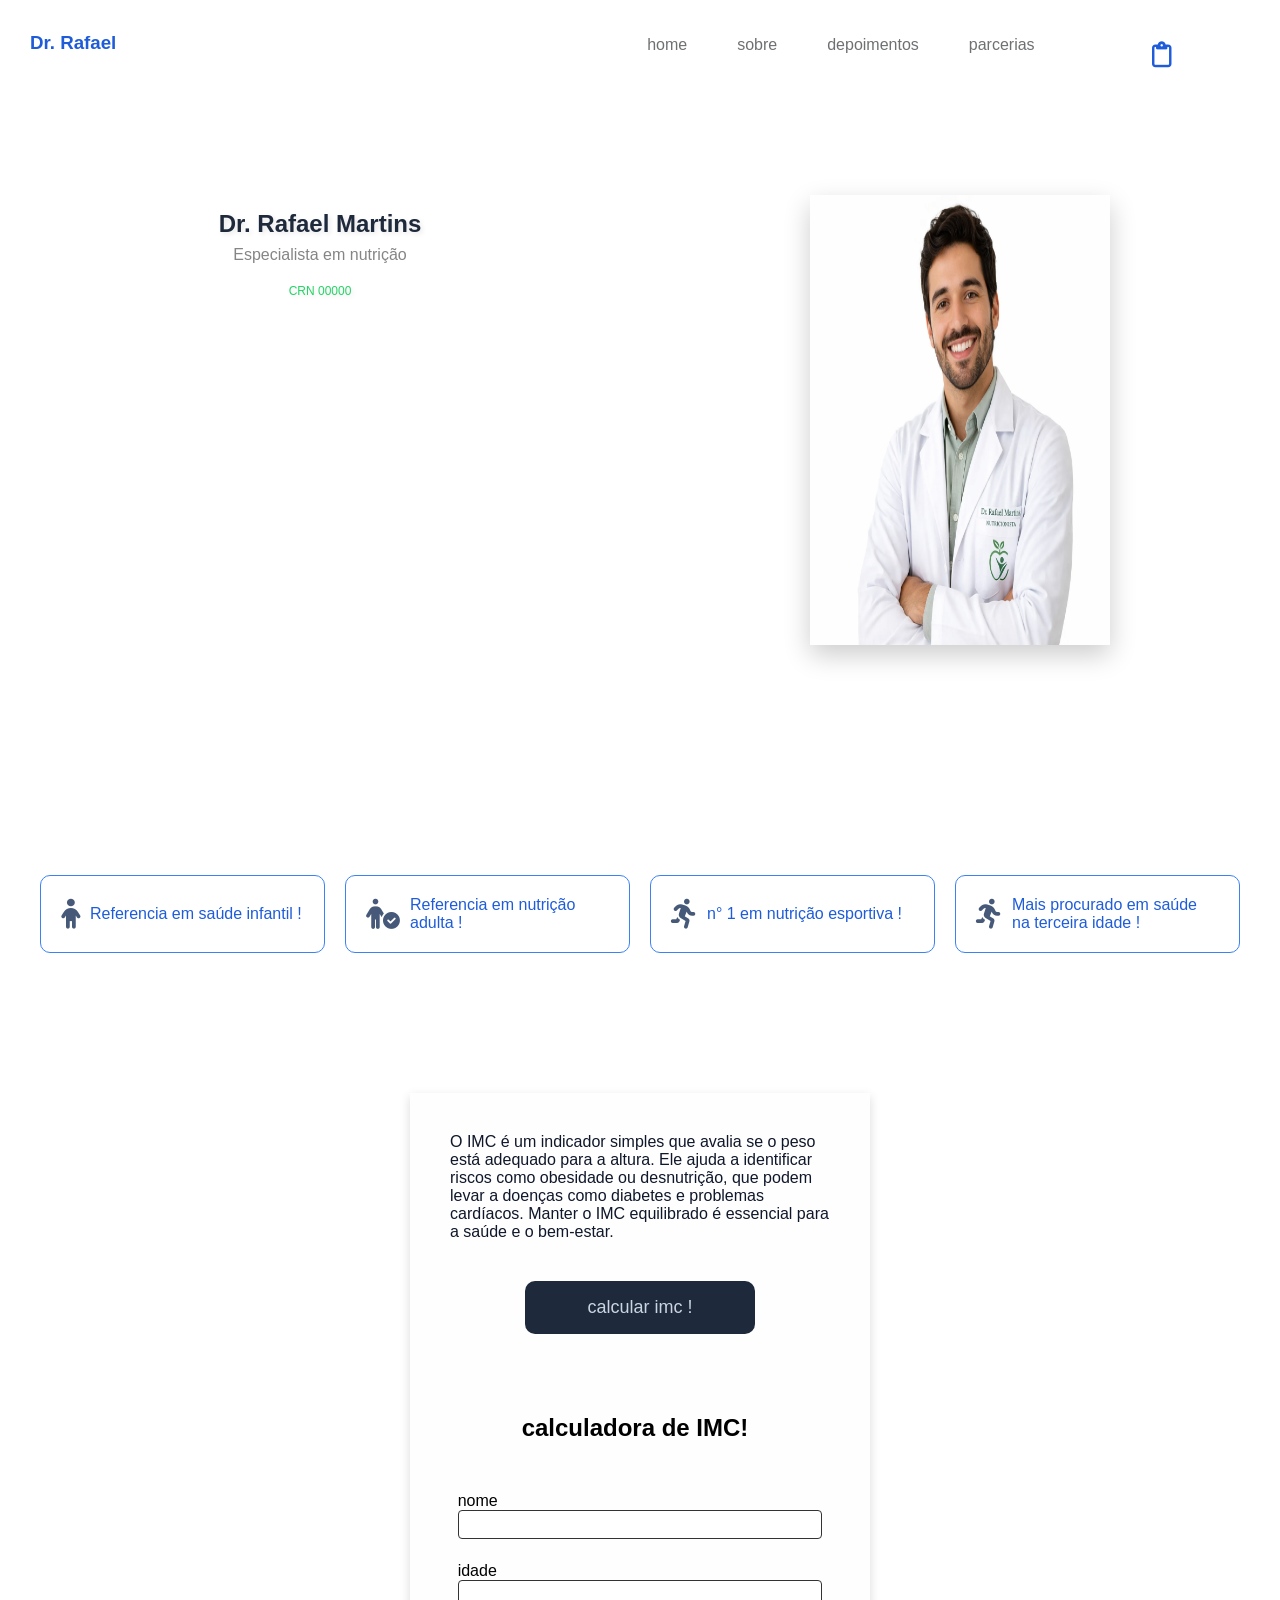
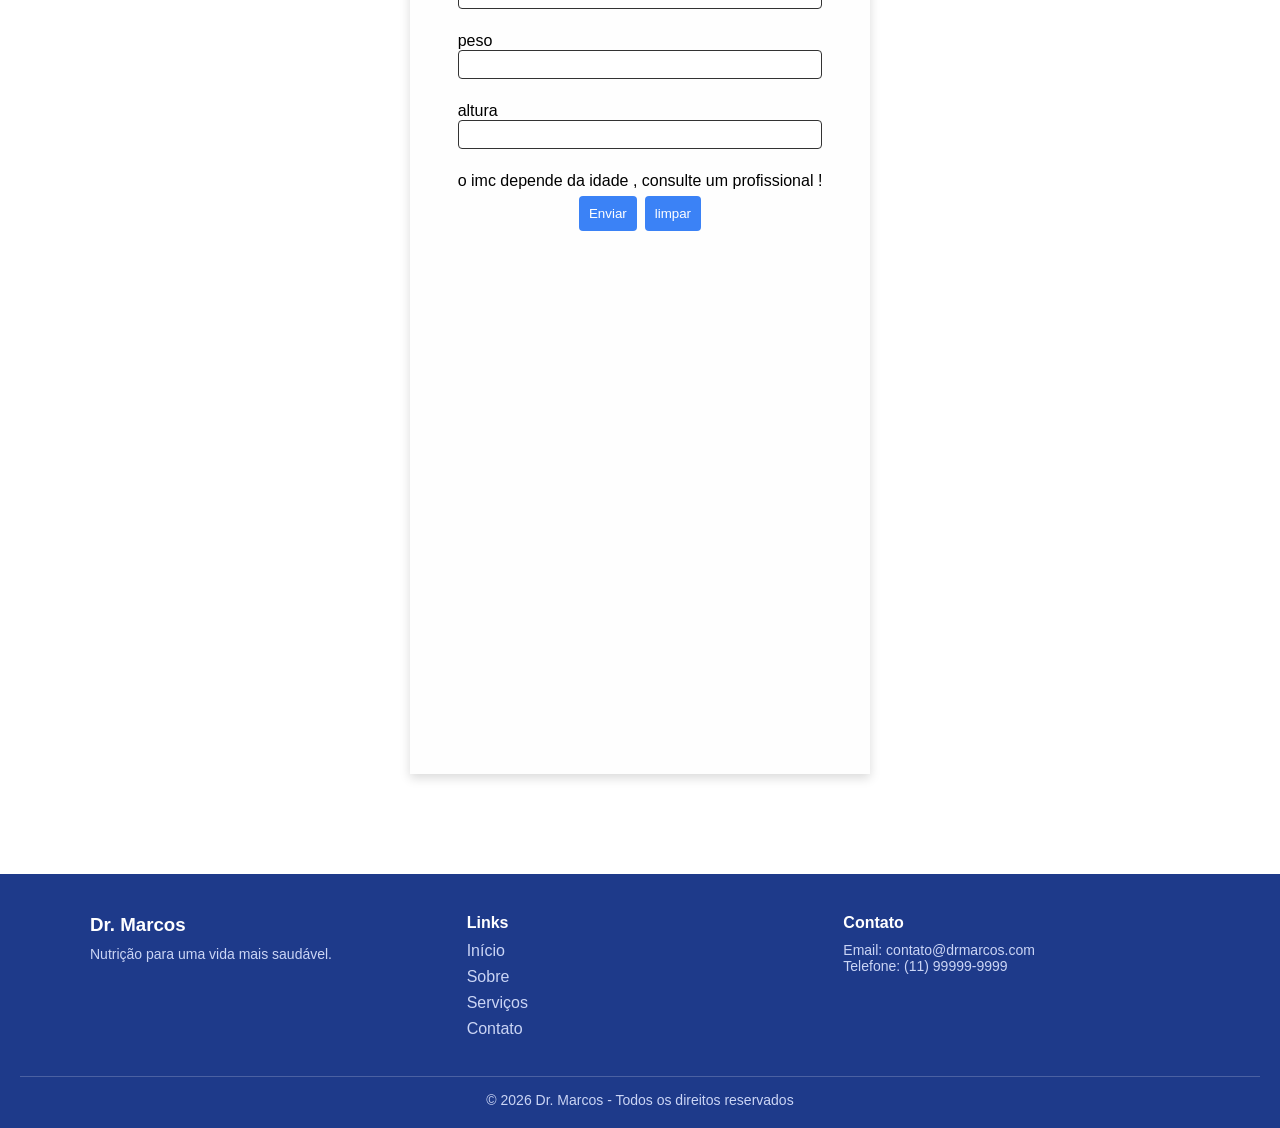
<file: index.html>
<!DOCTYPE html>
<html lang="pt-BR">
<head>
    <meta charset="UTF-8">
    <meta name="viewport" content="width=device-width, initial-scale=1.0">
    <title>Dr. Marcos | Nutricionista</title>
    <link rel="stylesheet" href="https://cdnjs.cloudflare.com/ajax/libs/font-awesome/6.5.0/css/all.min.css">
    <link rel="stylesheet" href="css/style.css">
    <link rel="icon" href="imagens/fav-icon.png" type="image/png">
</head>
<body>

    <header>
        <div class="left-positon">
            <div class="click-call">
            <i class="fa-solid fa-bars"></i>
            
        </div><!--click call-->

        <div class="logo">
            <h3>Dr. Rafael</h3>
        </div>
        </div><!--left-podition-->

        <div class="right-position">

            <div class="menu-desktop">
            <ul>
                <li><a href="">home</a></li>
                <li><a href="">sobre</a></li>
                <li><a href="">depoimentos</a></li>
                <li><a href="">parcerias</a></li>
                
            </ul>
        </div><!--menu-desktop-->
            

            

            

           <div class="formulario-contato">
                   <a href="formulario.html">
                       <i class="fa-regular fa-clipboard"></i>
                     </a>
       
                
            </div><!--formulariodecontato-->

            <div class="perfil"></div><!--perfil-->
        </div><!--right-position-->



        
        <div class="menu-mobile">
            <ul>
                <li><i class="fa-solid fa-house"></i><a href="">home</a></li>
                <li><i class="fa-solid fa-circle-info"></i> <a href="">sobre</a></li>
                <li><i class="fa-regular fa-comment"></i><a href="">depoimentos</a></li>
                <li><i class="fa-solid fa-user-group"></i><a href="">parcerias</a></li>
                
            </ul>
        </div><!--menu-mobile-->
        



        
    </header>

    <main>
                <div class="popup-nutricionista">
                    
                    <div class="nutricionista-contain-img">

                        <i class="fa-solid fa-x" id="exit-btn"></i>
                        
                        <div class="nutricionista-img"></div>

                        <p style="color: #22C55E;">Dr. Rafael</p>
                        <p>especilista em nutrição</p>
                        <p>referencia no mercado a mais de 8 anos</p>

                    </div>
            
        </div><!--pop up do nutricionista-->


       <section>
             <div class="grid-contain">
             <div class="sobre-mim" >
            <h2 class="animate" id="animate-h2">Dr. Rafael Martins </h2>
            <p class="animate" style="color: #868585; padding-top: 8px;">Especialista em nutrição</p>
            <p class="animate" id="crn">CRN 00000</p>
            <p class="animate" id="nutri-info">nutrição mais leve ,</p>
            <p class="animate" id="saude-info">saúde e qualidade de vida !</p>
            


            <div class="pilares-nutri animate">
            <div class="pilar">
                  <i class="fa-solid fa-apple-whole"></i>
                  <p>alimentação de qualidade</p>
            </div>
            <div class="pilar">
                <i class="fa-solid fa-utensils"></i>
                <p>Quantidade adequada</p>

                
            </div>
            <div class="pilar">
                <i class="fa-solid fa-carrot"></i>
                <p>Variedade</p>
            </div>
            <div class="pilar">
                <i class="fa-solid fa-seedling"></i>
                <p>Adequação</p>


            </div>

        </div><!--pilares-nutri-->
            
        </div><!--sobre-mim-->


        <div class="imagem-nutri-contain">
            <div class="image-nutri"></div>
        </div>
             </div>

        


        <div class="contact-me ">
            <button class="animate">Agendar consulta<i class="fa-solid fa-arrow-right"></i></button>
        </div>

       </section><!--contacte-me-->

       <section>
        <div class=" container1 ">
            <div class="scroll-animate especialidades ">
                <i class="fa-solid fa-child"></i>
                <p>Referencia em saúde infantil !</p>
                
            </div><!--especialidades-->
            <div class="scroll-animate especialidades ">
                <i class="fa-solid fa-person-circle-check"></i>
                <p>Referencia em nutrição adulta ! </p>
                
            </div><!--especialidades-->
            <div class="scroll-animate especialidades">
                <i class="fa-solid fa-person-running"></i>
                <p>n° 1 em nutrição esportiva ! </p>
            </div><!--especialidades-->
            <div class="scroll-animate especialidades">
                <i class="fa-solid fa-person-running"></i>
                <p>Mais procurado em saúde na terceira idade ! </p>
            </div><!--especialidades-->
        </div><!--container-->
       </section>


       

       <section class="imc-response">

            <div class="container">

                <div class="scroll-animate chamada-imc">
                    <p>O IMC é um indicador simples que avalia se o peso está adequado 
                        para a altura. Ele ajuda a identificar riscos como obesidade ou desnutrição, que podem 
                        levar a doenças como diabetes e problemas cardíacos. Manter o IMC equilibrado é essencial
                         para a saúde e o bem-estar.</p>

                         <button class="scroll-animate" id="imc-btn">calcular imc !</button>
                </div><!--chamada-imc-->




        <h2 class="scroll-animate">calculadora de IMC!</h2>
        <form class="scroll-animate" id="form-act" >

            
            <p>nome</p>
            <input type="text" name="" id="nome" required>

            <p>idade</p>
            <input type="number" name="" id="idade" required>

            <p>peso</p>
            <input type="number" name="" id="peso" step="0.01" min="0.0" required>

            <p>altura</p>
            <input
               type="number"
                name="" 
                id="altura"
                step="0.01"
                 min="0.0" 
                 max="2.70"
                 required
                 >

                 <p>o imc depende da idade , consulte um profissional !</p>
            
            <div class="button-section">
                <button id="enviar">Enviar</button> <button>limpar</button>
            </div>

            
        </form>


        <div class="imc-results">
            <h2 class="everyone" id="imcVal"></h2>
            <p class="everyone"  id="ficha"></p>
            

            <div   class="video-resultado everyone">
                <iframe width="100%" height="100%" src="https://www.youtube.com/embed/ywUuoTJJznA?si=pJBYV1_Il7MO_DTJ" title="YouTube video player" frameborder="0" allow="accelerometer; autoplay; clipboard-write; encrypted-media; gyroscope; picture-in-picture; web-share" referrerpolicy="strict-origin-when-cross-origin" allowfullscreen></iframe>
            </div>

            <div  class="agendar-consulta everyone ">
            <button >Agendar consulta<i class="fa-solid fa-arrow-right"></i></button>
           </div>

        </div><!--imc-results-->

        

    </div><!--container-->
       </section>

    
    <footer class="footer">
    <div class="footer-container">

        <div class="footer-logo">
            <h3>Dr. Marcos</h3>
            <p>Nutrição para uma vida mais saudável.</p>
        </div>

        <div class="footer-links">
            <h4>Links</h4>
            <ul>
                <li><a href="#">Início</a></li>
                <li><a href="#">Sobre</a></li>
                <li><a href="#">Serviços</a></li>
                <li><a href="#">Contato</a></li>
            </ul>
        </div>

        <div class="footer-contact">
            <h4>Contato</h4>
            <p>Email: contato@drmarcos.com</p>
            <p>Telefone: (11) 99999-9999</p>
        </div>

    </div>

    <div class="footer-bottom">
        <p>© 2026 Dr. Marcos - Todos os direitos reservados</p>
    </div>
</footer>

        
    </main>





    <script src="js/function.js"></script>
    
</body>
</html>
</file>
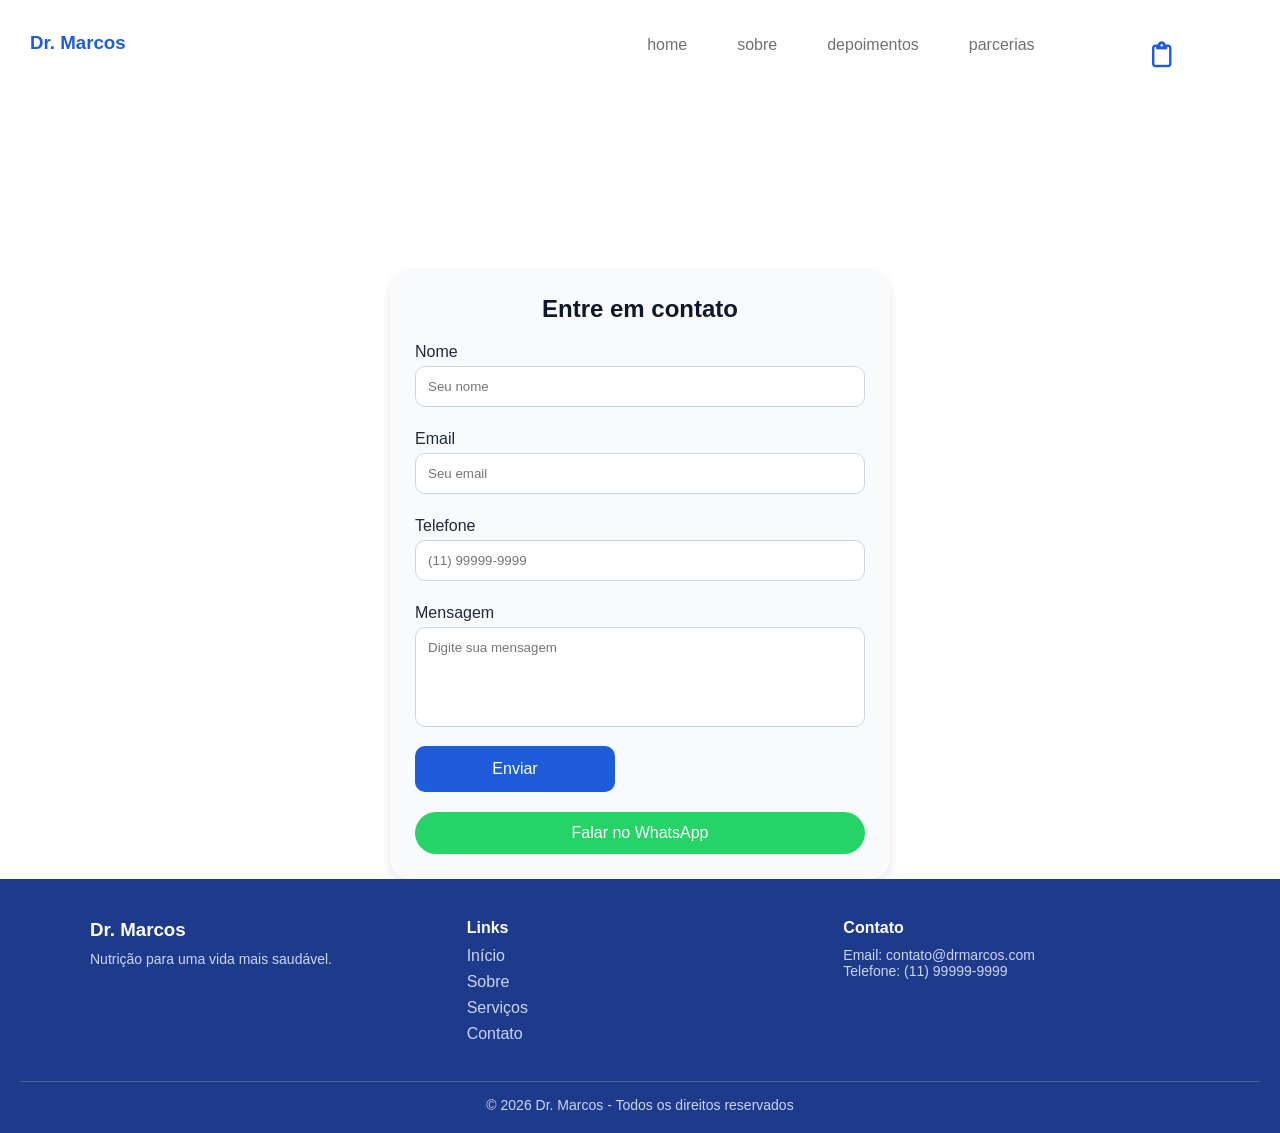
<file: formulario.html>
<!DOCTYPE html>
<html lang="pt-br">
<head>
<meta charset="UTF-8">
<meta name="viewport" content="width=device-width, initial-scale=1.0">
<title>Contato</title>
<link rel="stylesheet" href="css/style.css">
<link rel="icon" href="imagens/fav-icon.png" type="image/png">


</head>

<body>

    <header>
        <div class="left-positon">
            <div class="click-call">
            <i class="fa-solid fa-bars"></i>
        </div><!--click call-->

        <div class="logo">
            <h3>Dr. Marcos</h3>
        </div>
        </div><!--left-podition-->

        <div class="right-position">

            <div class="menu-desktop">
            <ul>
                <li><a href="index.html">home</a></li>
                <li><a href="">sobre</a></li>
                <li><a href="">depoimentos</a></li>
                <li><a href="">parcerias</a></li>
                
            </ul>
        </div><!--menu-desktop-->
            

            

            

           <div class="formulario-contato">
                   <a href="formulario.html">
                       <i class="fa-regular fa-clipboard"></i>
                     </a>
       
                
            </div><!--formulariodecontato-->

            <div class="perfil"></div><!--perfil-->
            
        </div><!--right-position-->



        
        <div class="menu-mobile" >
            <ul>
                <li><i class="fa-solid fa-house"></i><a href="index.html">home</a></li>
                <li><i class="fa-solid fa-circle-info"></i> <a href="">sobre</a></li>
                <li><i class="fa-regular fa-comment"></i><a href="">depoimentos</a></li>
                <li><i class="fa-solid fa-user-group"></i><a href="">parcerias</a></li>
                
            </ul>
        </div><!--menu-mobile-->
        



        
    </header>

<main>

            <div class="popup-nutricionista">
                    
                    <div class="nutricionista-contain-img">

                        <i class="fa-solid fa-x" id="exit-btn"></i>
                        
                        <div class="nutricionista-img"></div>

                        <p style="color: #22C55E;">Dr. marcos</p>
                        <p>especilista em nutrição</p>
                        <p>referencia no mercado a mais de 8 anos</p>

                    </div>
            
        </div><!--pop up do nutricionista-->

<div class="form-container">
    <h2>Entre em contato</h2>

    <form>
        <div class="form-group">
            <label>Nome</label>
            <input type="text" placeholder="Seu nome">
        </div>

        <div class="form-group">
            <label>Email</label>
            <input type="email" placeholder="Seu email">
        </div>

        <div class="form-group">
            <label>Telefone</label>
            <input type="tel" placeholder="(11) 99999-9999">
        </div>

        <div class="form-group">
            <label>Mensagem</label>
            <textarea placeholder="Digite sua mensagem"></textarea>
        </div>

        <button type="submit">Enviar</button>
    </form>

    <a class="whatsapp" href="https://wa.me/5599999999999" target="_blank">
        Falar no WhatsApp
    </a>

</div>


<footer class="footer">
    <div class="footer-container">

        <div class="footer-logo">
            <h3>Dr. Marcos</h3>
            <p>Nutrição para uma vida mais saudável.</p>
        </div>

        <div class="footer-links">
            <h4>Links</h4>
            <ul>
                <li><a href="#">Início</a></li>
                <li><a href="#">Sobre</a></li>
                <li><a href="#">Serviços</a></li>
                <li><a href="#">Contato</a></li>
            </ul>
        </div>

        <div class="footer-contact">
            <h4>Contato</h4>
            <p>Email: contato@drmarcos.com</p>
            <p>Telefone: (11) 99999-9999</p>
        </div>

    </div>

    <div class="footer-bottom">
        <p>© 2026 Dr. Marcos - Todos os direitos reservados</p>
    </div>
</footer> 


</main>

<!-- Font Awesome -->
<link rel="stylesheet" href="https://cdnjs.cloudflare.com/ajax/libs/font-awesome/6.5.0/css/all.min.css">

<script src="js/formulario.js"></script>


</body>
</html>
</file>
<file: css/style.css>
*{
    margin: 0;
    padding: 0;
    box-sizing: border-box;
    font-family: Arial, sans-serif;
}

html,body{
    width: 100%;
    height: 100%;
    overflow-x: hidden;
    background-color: #1E5CD9;
    
}

header{
    background-color:#1E5CD9;
    width: 100%;
    height: 80px;
    display: flex;
    justify-content: space-between;
    align-items: center;
}
.menu-desktop{
        display: none;
    }
.left-positon{
    
    padding: 20px;
    display: flex;
    align-items: center;
    
    
    
}

.right-position{
    display: flex;
    justify-content: end;
    width: 50%;
    
    
    
    
}
.right-position i{
    color: white;
    font-size: 26px;
    float: right;
    margin-top: 29px;
    margin-right: 3px;
    cursor: pointer;
    transition: 0.3s ease;
    
    
} 
.right-position i:hover{
    transform: translateX(10%);
}
.perfil{
    width: 60px;
    height: 60px;
    border-radius: 50%;
    background-image: url('../imagens/nutriconista-img.png');
    background-size: cover;
    float: right;
    margin: 10px 10px;
    cursor: pointer;
    
    
    
}   
.popup-nutricionista{
    width: 100%;
    height: 100%;
    top: 0;
    background-color: rgba(0, 0, 0, 0.8);
    position: fixed;
    align-items: center;
    display: none;
    transition: 0.6s ease;
    z-index: 9999999;
}
.nutricionista-contain-img{
    width: 90%;
    max-width: 400px;
    padding: 10px;
    margin: 0 auto;
    background-color: #FFFFFF;
}
.nutricionista-contain-img p{
    color: #6e7072 ;
    padding: 10px 0 0 20px;
}
#exit-btn{
    color: #6e7072;
    float: right;
    padding: 8px 10px;
    transition: 0.3s ease;
}
#exit-btn:hover{
    color: #333;
    transform: translateX(10%);
   
}


.nutricionista-img{
    background-image: url('../imagens/nutriconista-img.png');
    background-size: 100% 100%;
    background-repeat: no-repeat;
    margin: 0 auto;
    margin-top: 50px;
    width: 60%;
    height: 210px;
}


.logo{
    padding-left: 10px;
    padding-right: 10px;
    padding-top: 5px;
}
.logo h3{
    color: white;
}
.click-call{
    width: 30px;
    height: 30px;
    background-color: white;
    border-radius: 6px;
    display: flex;
    flex-direction: column;
    align-items: center;
    cursor: pointer;
    
}



.click-call i{
    font-size: 20px;
    font-weight: 900;
    padding: 6px;
} 


/* menu mobile */
.menu-mobile{
    position: absolute;
    top: 80px;
    width: 80%;
    height: 100vh;
    background-color: #0F172A;
    z-index: 9999;
    transition: 0.4s ease;
    transform: translateX(-100%);
}
.menu-mobile ul{
    margin-top: 60px;
    display: flex;
    flex-direction: column;
    align-items: start;
    padding: 40px;
    
}
.menu-mobile li{
    list-style-type: none;
    margin-top: 20px;
    transition: 0.3 ease;
    display: inline-block;


}
.menu-mobile li:hover{
    transform: translateX(10%);
}
.menu-mobile a{
    text-decoration: none;
    padding-left: 12px;
    color: white;
}
.menu-mobile i{
    color: white;
}


main{
    
    width: 100%;
    background-color: white;
    border-top-left-radius: 50px;
    border-top-right-radius: 50px;
    position: absolute;
   
}



/*contacte-me*/
.sobre-mim{
    text-align: center;


}
.sobre-mim h2{
    padding-top: 40px;
    color: #1E293B;
    transition: 0.1s ease;
}
#crn{
    color: #25D366;
    font-size: 12px;
    padding-top: 20px;
}
#crn,
.sobre-mim h2,
#nutri-info,
#saude-info{
    padding-right: 10px;
    padding-left: 10px;
    text-shadow: 2px 2px 5px rgba(0,0,0,0.1);
    
}

.animate{
    transform: translateX(-200%);
    transition: all 0.9s ease;
}



#nutri-info{
    padding-top: 40px;
    font-size: 23px;

}

#saude-info{
    padding-top: 30px;
    font-size: 25px;
}

.contact-me button{
    background-color: #3B82F6;
    width: 200px;
    border: 0;
    color: white;
    padding: 15px;
    border-radius: 6px;
    margin: 60px 30px;
    cursor: pointer;
    transition: 0.4s ease;
    
    
}
.contact-me button:hover{
    background-color: #75a1e9;
}
.contact-me button i{
    padding-left: 10px;
}
.pilares-nutri{
    display: grid;
    grid-template-columns: repeat(auto-fit, minmax(300px, 1fr));
    gap: 2px;
    margin-top: 20px;
    
    
}
.pilar{
    
    width: 90%;
    display: flex;
    align-items: center;
    padding: 10px;
    padding-left: 50px;
    transform: translateX(-100%);
    transition: all 0.9s ease;
    
}


.pilar p{
    padding-left: 10px;
    color:#1E293B;
}
.pilar i{
    color: #193968;
}

.imagem-nutri-contain{
    display: none; 
}
.image-nutri{
    display: none;
}

/* especialidades */

section .container1{
    width: 100%;
    display: grid;
    padding: 40px;
    grid-template-columns: repeat(auto-fit, minmax(200px, 1fr)); 
    gap: 20px;
    margin: auto;
    
    

}

.especialidades{
    border: 1px solid #3B82F6;;
    padding: 20px;
    display: flex;
    align-items: center;
    border-radius: 10px;
    
}
.especialidades i{
    font-size: 30px;
    color: #465979;
}
.especialidades p{
    padding-left: 10px;
    color: #1E5CD9;
}


/* imc response section */



.imc-response .container{
    height: auto;
    width: 100%;
    max-width: 460px;
    margin: 100px auto;
    background-color: #fefefe;
    display: flex;
    flex-direction: column;
    align-items: center;
    box-shadow: 0 4px 10px rgba(0, 0, 0, 0.15);
}
.chamada-imc{
    display: flex;
    flex-direction: column;
    align-items: center;
}
.chamada-imc p{
    padding: 40px;
    color:#0F172A;
}
.chamada-imc button{
    width: 90%;
    max-width: 230px;
    background-color: #1E293B;
    color: #CBD5E1;
    border: 0;
    cursor: pointer;
    padding: 16px;
    border-radius: 10px;
    font-size: 18px;
}
.chamada-imc button:hover{
    background-color: #6e7072;

}
.container h2{
    
    padding: 80px 10px 0 0;
    
    

}
.container form {
    margin-top: 10px;
    padding: 40px;
    /* transform: translateX(-150%); */
    /* opacity: 0; */
    transition: 0.9s ease;
}
.container form button{
    background-color: #3B82F6;
    border: 0;
    color: white;
    border-radius: 4px;
    padding: 10px;

}

input{
    display: grid;
    width: 100%;
    margin-bottom: 23px;
    padding: 6px;
    outline: 0;
    border-radius: 4px;
    border: 1px solid #333;
}
form p{
    font-size: 16px;
}
.form button{
    display: block;
}
.button-section{
    margin: 0 auto;
    display: flex;
    align-items: center;
    justify-content:center;
    padding: 2px;
}
.button-section button{
    padding: 3px;
    margin: 4px;
}
.show-imc{
    display: flex;
    justify-content: center;
    align-items: center;
}
.box-show{
    border: 1px solid #ccc;
    min-width: 40px;
    height: 25px;
    text-align: center;
    padding: 6px 6px 6px 6px; 
}
.resultado{
    margin: 20px auto;
    width: 70%;
    border: 1px solid #cdc;
    margin-bottom: 10px;
    
}
.resultado div{
    width: 90%;
    background-color: white;
    height: 19px;
    margin: 6px auto;
}

.imc-results
{
    width: 100%;
    min-height: 10px;
    padding: 20px;
    display: flex;
    flex-direction: column;
    
    

    

    
}

.imc-results h2,
.imc-results p{
    padding-top: 16px;
    padding-left: 20px;
}


.video-resultado
{
    width: 90%;
    max-width: 400px;
    height: 200px;
    margin: 40px auto;
    
    
}
.video-resultado iframe{
    width: 100%;
    height: 100%;
}

.agendar-consulta button
{
    background-color: #3B82F6;
    width: 200px;
    border: 0;
    color: white;
    padding: 15px;
    border-radius: 6px;
    cursor: pointer;
    transition: 0.4s ease;
    display: flex;
    justify-content: space-between;
    margin-top: 40px;
    margin: auto;
    
    
}
.agendar-consulta button:hover{
    background-color: #75a1e9;
    transform: translateX(10%);
}

.everyone{
    transform: translateX(-100%); 
    opacity: 0;
    transition: all 0.6s ease;
}


.On{
    opacity: 1;
    transform: translateX(0);
}

.scroll-animate{
    transform: translateX(-100%);
    opacity: 0;
    transition: all 0.6s ease;
}

.scroll-animate.show{
    transform: translateX(0);
    opacity: 1;
}






/*extilização do  formulario.html */

/*form container*/
.form-container{
    width:100%;
    max-width:500px;
    margin:0 auto;
    background:#F8FAFC; 
    padding:25px;
    border-radius:20px;
    box-shadow:0 4px 10px rgba(0,0,0,0.1);
    margin-top: 100px;
}

.form-container h2{
    text-align:center;
    margin-bottom:20px;
    color:#0F172A;
}

.form-group{
    margin-bottom:15px;
}

.form-group label{
    display:block;
    margin-bottom:5px;
    color:#1E293B;
}

.form-group input,
.form-group textarea{
    width:100%;
    padding:12px;
    border-radius:10px;
    border:1px solid #CBD5E1;
    outline:none;
}

.form-group textarea{
    resize:none;
    height:100px;
}

.form-container button{
    width: 200px;
    padding:14px;
    border:none;
    background:#1E5CD9;
    color:white;
    border-radius:10px;
    cursor:pointer;
    font-size:16px;
    
    transition:0.3s;
}

button:hover{
    background:#3B82F6;
}

/* WHATSAPP */
.whatsapp{
    display:block;
    text-align:center;
    margin-top:20px;
    padding:12px;
    border-radius:30px;
    background:#25D366;
    color:white;
    text-decoration:none;
}


.menu-mobile.active{
    transform: translateX(0);
}
.is-Active{
    transform: translateX(0);
    
}



/* responsividade e medias querys */

@media screen and (min-width:600px) {
    body{
        background-color: white;
    }
    main{
        top: 170px;
    }
    .click-call{
        display: none;
    }
    .logo h3{
        color: #1E5CD9;
    }
    header{
        background-color: white;
    }
    
    .menu-mobile{
        display: none;
    }
    
    .right-position{
        
        align-items: center;
        justify-content: space-around;
        width: 70%;
        
        
    }
    .formulario-contato{
        padding-left: 50px;
        padding-top: 0;
    }
    
    .perfil{
        display: none;
    }
    
    .menu-desktop{
        display: flex;
        
    }
    .menu-desktop ul{
        display: flex;
        align-items: center;
        padding-top: 10px;
        background-color: white;
        padding-left: 20px;
    }
    .menu-desktop li{
        padding-left: 15px;
        list-style-type: none;
        transition: 0.3 ease;
        display: inline-block;
    }
    .menu-desktop li:hover{
    transform: translateX(10%);
    }
    .menu-desktop a{
        text-decoration: none;
        color: #6e7072;

    }
    .menu-desktop a:hover{
        color: #333;
    }
    .formulario-contato{
        width: 20px;

       
    }
    .formulario-contato i{
        color: #1E5CD9;
        padding-right: 40px;
        
        
    }
    
    .grid-contain{
        display: grid;
        grid-template-columns: repeat(2, 1fr);
        gap: 0;
    }
    
    
    .sobre-mim{
        width: 100%;
        
    }
    .imagem-nutri-contain{
        width: 100%;
        height: 500px;
        display: flex;
        align-items: center;
       
        
        
        
    }
    .image-nutri{
        background-image: url('../imagens/nutriconista-img.png');
        width: 300px;
        height: 90%;
        background-size: 100% 100%;
        display: block;
        margin: 0 auto;
        box-shadow: 0 10px 25px rgba(0, 0, 0, 0.2);

    }
    .pilares-nutri{
        margin-top: 120px;
    }
    .contact-me button{
        margin-left: 130px;
    }
    .video-resultado
{
    
    height: 300px;
    
}


}

.footer{
    background-color: #1E3A8A; /* azul escuro bonito */
    color: #fff;
    padding: 40px 20px 20px;
    
}

.footer-container{
    display: grid;
    grid-template-columns: repeat(auto-fit, minmax(200px, 1fr));
    gap: 30px;
    max-width: 1100px;
    margin: 0 auto;
}

.footer h3,
.footer h4{
    margin-bottom: 10px;
}

.footer p{
    font-size: 14px;
    color: #cbd5f5;
}

.footer-links ul{
    list-style: none;
}

.footer-links li{
    margin-bottom: 8px;
}

.footer-links a{
    text-decoration: none;
    color: #cbd5f5;
    transition: 0.3s;
}

.footer-links a:hover{
    color: #60A5FA;
}

.footer-bottom{
    text-align: center;
    margin-top: 30px;
    border-top: 1px solid rgba(255,255,255,0.2);
    padding-top: 15px;
    font-size: 14px;
}




@media screen and (min-width:1000px) {
    
    
    .right-position{
        width: 60%;
        
        
    }
    
    
    .menu-desktop li{
        padding-left: 50px;
        
    }

    


}
</file>
